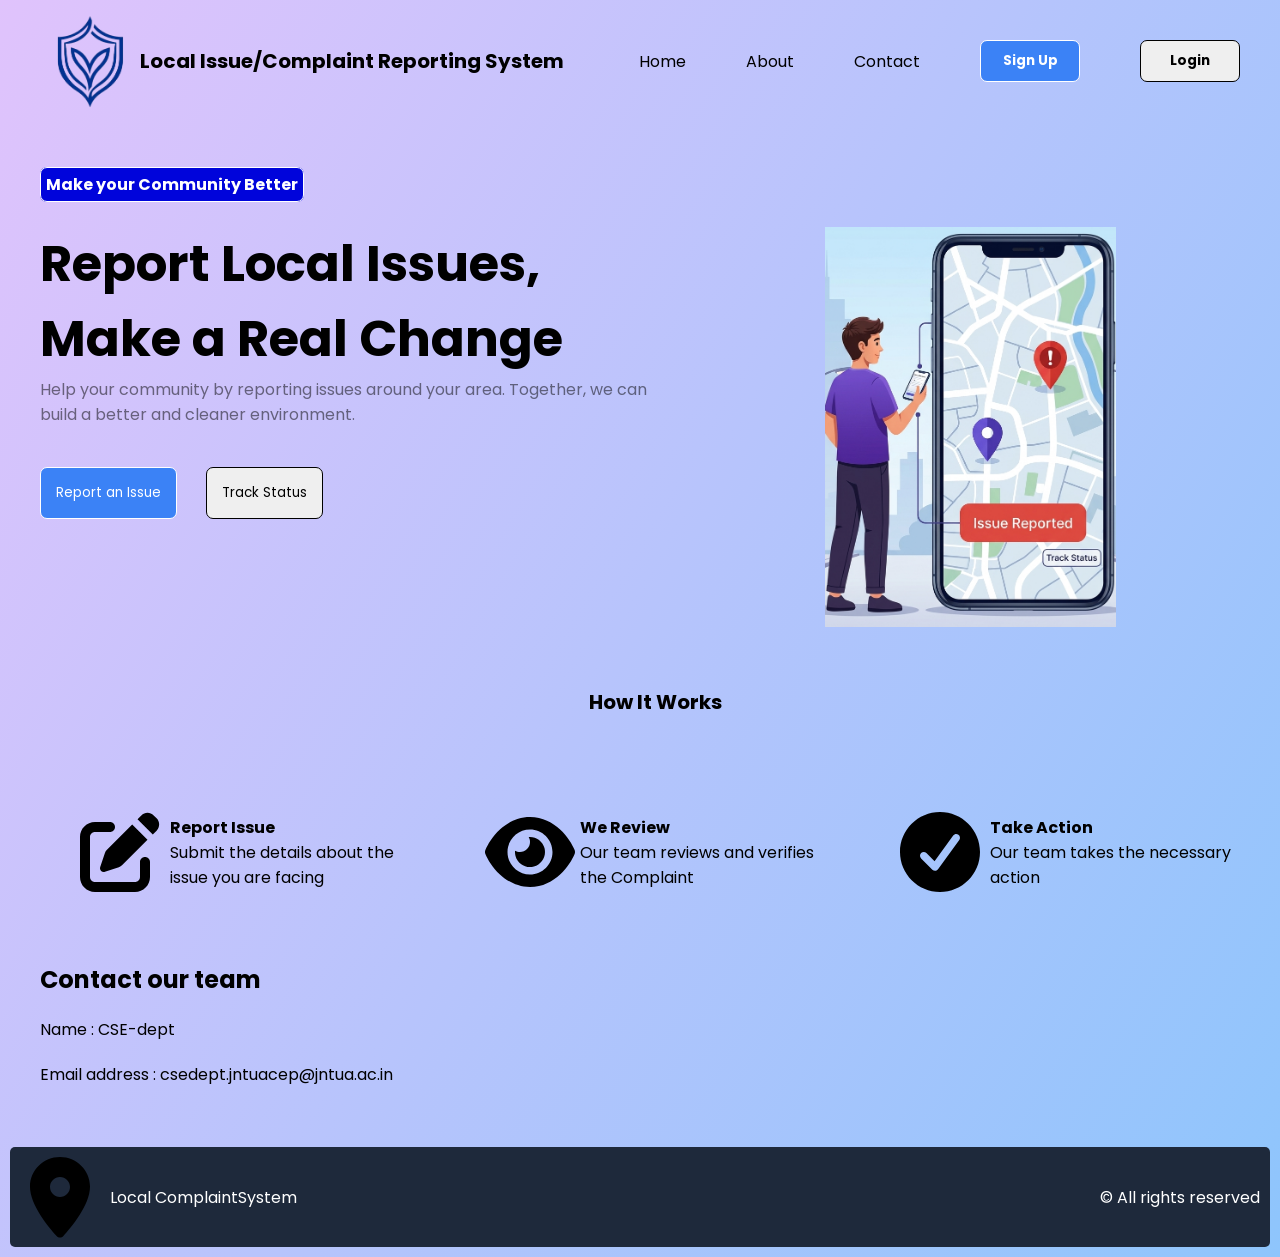
<file: index.html>
<!doctype html>
<html lang="en">
  <head>
    <meta charset="UTF-8" />
    <meta name="viewport" content="width=device-width, initial-scale=1.0" />
    <title>Local Issue/Complaint Reporting System</title>
    <link rel="stylesheet" href="index.css" />
  </head>
  <body>
    <div id="head">
      <div class="name">
        <img src="Images/Logo.png" alt="" />
        <p>Local Issue/Complaint Reporting System</p>
      </div>
      <div class="nav">
        <li><a href="#">Home</a></li>
        <li><a href="#features">About</a></li>
        <li><a href="#contact">Contact</a></li>
        <li><button class="signup" onclick="window.location.href='register.html';">Sign Up</button></li>
        <li><button class="login" onclick="window.location.href='login.html';">Login</button></li>
      </div>
    </div>
    <div class="box">Make your Community Better</div>

    <div id="body">
      <div>
        <p class="big">Report Local Issues,</p>
        <p class="big">Make a Real Change</p>
        <p class="small">
          Help your community by reporting issues around your area. Together, we
          can build a better and cleaner environment.
        </p>
        <button class="issue" onclick="window.location.href='login.html'">Report an Issue</button>
        <button class="status" onclick="window.location.href='track.html'">Track Status</button>
      </div>
      <div class="bcg"></div>
    </div>

    <p id="info">How It Works</p>
    <div id="features">
      <div class="specs">
        <img src="Icons/pen-to-square-solid-full.svg" alt="" />
        <div class="info">
          <span>Report Issue</span>
          <p>Submit the details about the issue you are facing</p>
        </div>
      </div>
      <div class="specs">
        <img src="Icons/eye-solid-full.svg" alt="" />
        <div class="info">
          <span>We Review</span>
          <p>Our team reviews and verifies the Complaint</p>
        </div>
      </div>
      <div class="specs">
        <img src="Icons/circle-check-solid-full.svg" alt="" />
        <div class="info">
          <span>Take Action</span>
          <p>Our team takes the necessary action</p>
        </div>
      </div>
    </div>
    <div id="contact">
      <h2>Contact our team</h2>
      <p>Name : CSE-dept</p>
      <p>Email address : csedept.jntuacep@jntua.ac.in</p>
    </div>
    <div id="foot">
      <div class="loc">
        <img src="Icons/location-dot-solid-full.svg" alt="" /> Local
        ComplaintSystem
      </div>
      <div>&copy All rights reserved</div>
    </div>
  </body>
</html>
</file>
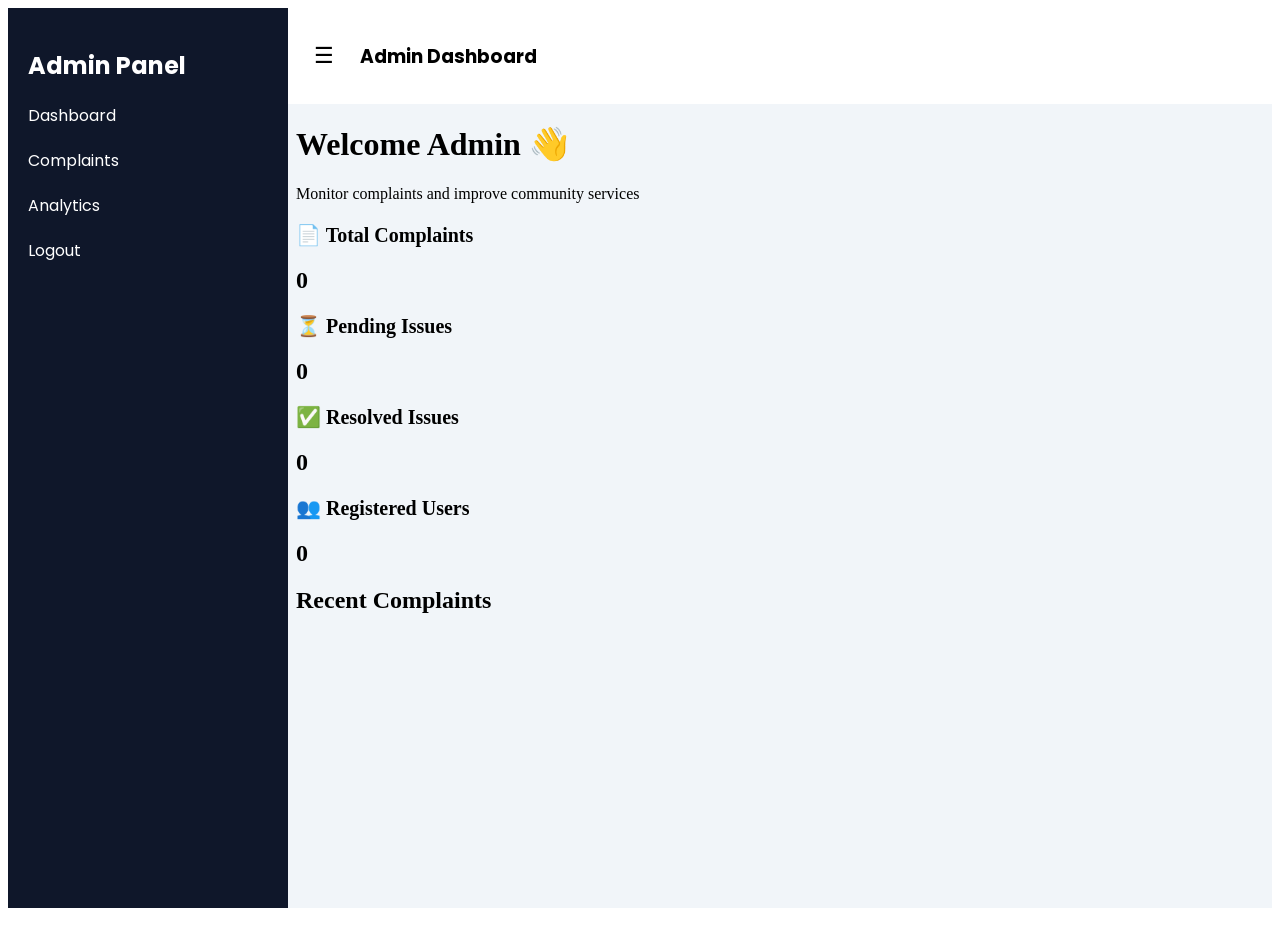
<file: admin.html>
<!DOCTYPE html>
<html lang="en">

<head>
  <meta charset="UTF-8">
  <meta name="viewport" content="width=device-width, initial-scale=1.0">
  <title>Admin page</title>
  <style>
    @import url('https://fonts.googleapis.com/css2?family=Poppins:ital,wght@0,100;0,200;0,300;0,400;0,500;0,600;0,700;0,800;0,900;1,100;1,200;1,300;1,400;1,500;1,600;1,700;1,800;1,900&display=swap');

    body {
      font-family: 'Poppins';
    }

    .dashboard {
      display: flex;
      height: 100vh;
    }

    .sidebar {
      width: 240px;
      background: #0f172a;
      color: white;
      padding: 20px;
      transition: 0.3s;
    }

    .sidebar a {
      display: block;
      color: white;
      margin: 20px 0;
      text-decoration: none;
    }

    .main-content {
      flex: 1;
      background: #f1f5f9;
    }

    .topbar {
      background: white;
      padding: 15px 20px;
      display: flex;
      align-items: center;
      gap: 20px;
    }

    .menu-btn {
      font-size: 22px;
      border: none;
      background: none;
      cursor: pointer;
    }

    iframe {
      position: relative;
      top: 0px;
      width: 100%;
      height: calc(100vh - 60px);
      border: none;
    }

    @media (max-width: 768px) {
      .sidebar {
        position: absolute;
        left: -240px;
        top: 0;
        height: 100%;
        z-index: 1000;
      }

      .sidebar.active {
        left: 0;
      }
    }

    .sidebar {
      width: 240px;
      background: #0f172a;
      color: white;
      padding: 20px;
      transition: 0.3s;
    }

    .sidebar.hide {
      margin-left: -240px;
    }

    @media(max-width:768px) {

      #body {
        flex-direction: column;
        text-align: center;
      }

      #head {
        flex-direction: column;
        gap: 20px;
      }

      .nav {
        flex-wrap: wrap;
        justify-content: center;
      }

      .stats {
        flex-direction: column;
      }

      #features {
        flex-direction: column;
        align-items: center;
      }

    }
  </style>

</head>

<body>
  <div class="dashboard">


    <div class="sidebar" id="sidebar">


      <h2>Admin Panel</h2>

      <a href="#" onclick="loadAdminPage('admin-pages/admin-home.html')">
        Dashboard
      </a>

      <a href="#" onclick="loadAdminPage('admin-pages/complaints.html')">
        Complaints
      </a>

      <a href="#" onclick="loadAdminPage('admin-pages/analytics.html')">
        Analytics
      </a>

      <a href="#" onclick="adminLogout()">
        Logout
      </a>


    </div>



    <div class="main-content">

      <div class="topbar">

        <button class="menu-btn" onclick="toggleSidebar()">
          ☰
        </button>

        <h3>Admin Dashboard</h3>

      </div>

      <iframe id="adminFrame" src="admin-pages/admin-home.html">
      </iframe>


    </div>

  </div>

  <script>
    function toggleSidebar() {
      document.getElementById("sidebar").classList.toggle("hide");
    }
    function loadAdminPage(page) {

      document
        .getElementById("adminFrame")
        .src = page;

    }

    function adminLogout() {

      localStorage.removeItem("isAdmin");

      window.location = "index.html";

    }

  </script>

</body>

</html>
</file>
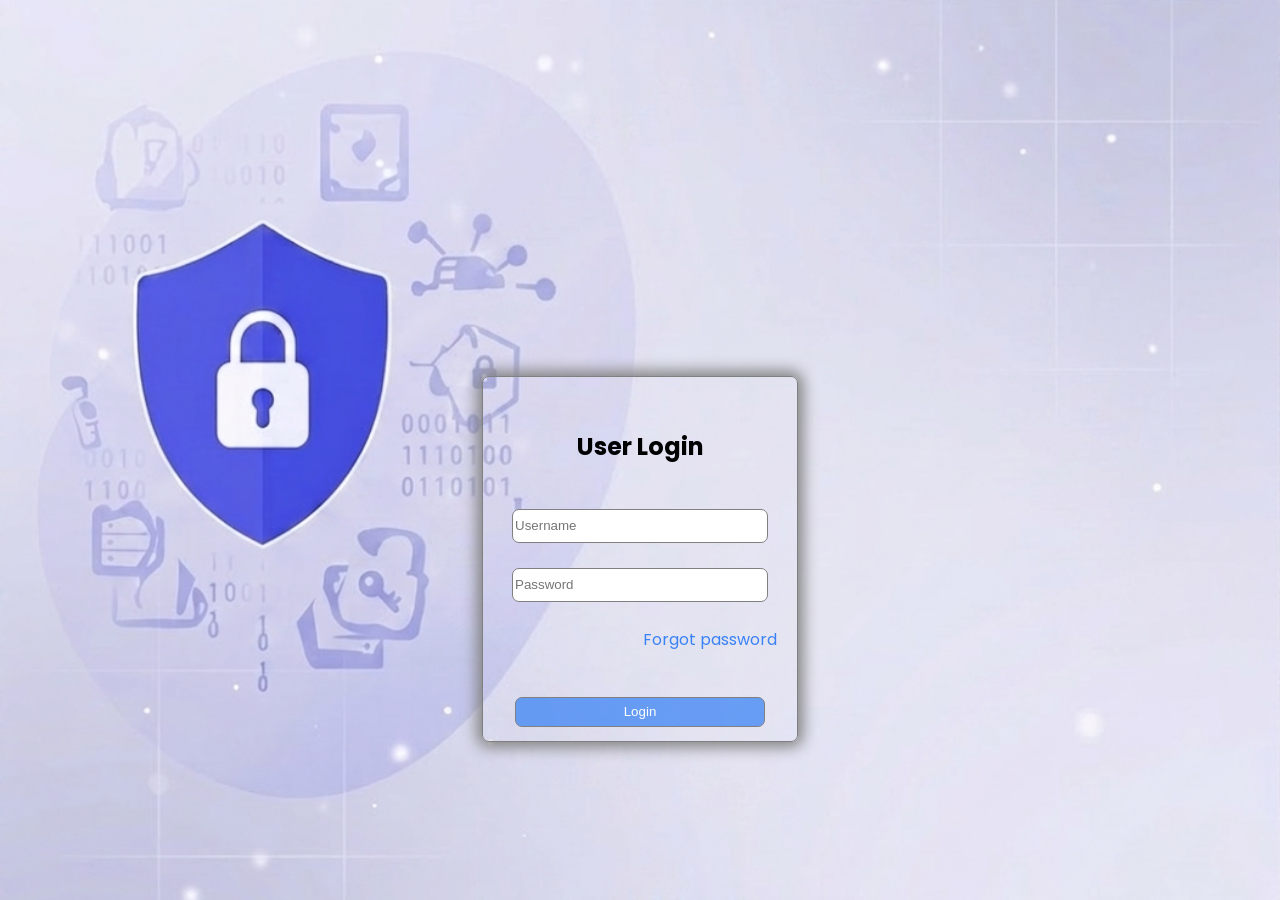
<file: login.html>
<!doctype html>
<html lang="en">

<head>
  <meta charset="UTF-8" />
  <meta name="viewport" content="width=device-width, initial-scale=1.0" />
  <title>Login</title>
  <style>
    @import url('https://fonts.googleapis.com/css2?family=Poppins:ital,wght@0,100;0,200;0,300;0,400;0,500;0,600;0,700;0,800;0,900;1,100;1,200;1,300;1,400;1,500;1,600;1,700;1,800;1,900&display=swap');

    body {
      min-height: 100vh;
      margin: 0;
      display: flex;
      justify-content: center;
      align-items: center;
      flex-direction: column;
      background-image: url(Images/Bcgi.png);
      background-position: center;
      background-repeat: no-repeat;
      background-size: cover;
      z-index: -1;
      font-family: "Poppins";
    }

    #login {
      margin-top: 17%;
      width: 250px;
      height: 300px;
      border: 1px solid gray;
      padding: 2rem;
      border-radius: 7px;
      box-shadow: 0 0 15px 5px grey;
    }

    #login div {
      display: flex;
      flex-direction: column;
      gap: 25px;
      justify-content: center;
      align-items: center;
    }

    #login div input,
    button {
      border: 1px solid gray;
      width: 100%;
      height: 30px;
      border-radius: 7px;
    }

    #login div button {
      position: relative;
      top: 20px;
      background-color: #3b83f6bb;
      color: white;
      cursor: pointer;
    }

    #login div a {
      position: relative;
      color: #3b82f6;
      left: 70px;
      cursor: pointer;
      text-decoration: none;
    }

    @media(max-width:768px) {

      #body {
        flex-direction: column;
        text-align: center;
      }

      #head {
        flex-direction: column;
        gap: 20px;
      }

      .nav {
        flex-wrap: wrap;
        justify-content: center;
      }

      .stats {
        flex-direction: column;
      }

      #features {
        flex-direction: column;
        align-items: center;
      }

    }
  </style>
</head>

<body>
  <div id="login">
    <div>
      <h2>User Login</h2>
      <input id="loginName" placeholder="Username" />
      <input id="loginPass" type="password" placeholder="Password" />
      <a id="forgot">Forgot password</a>
      <button class="login">Login</button>
    </div>
  </div>

  <script>
    document.querySelector(".login").addEventListener("click", () => {
      const nameInput = document.querySelector("#loginName");
      const passInput = document.querySelector("#loginPass");

      const name = nameInput.value.trim();
      const pass = passInput.value;

      if (name === "" || pass === "") {
        alert("Please enter valid name and password");
        return;
      }
      if (name === "admin" && pass === "1234") {

        localStorage.setItem("isAdmin", true);

        window.location = "admin.html";

        return;

      }
      let users = JSON.parse(localStorage.getItem("users")) || [];
      let user = users.find((u) => u.name === name && u.pass === pass);

      if (user) {
        localStorage.setItem("currentUser", user.name);
        alert("Login successful!");
        window.location.href = "user-dashboard.html";
      } else {
        alert("Invalid username or password");
        passInput.value = "";
        passInput.style.borderColor = "red";
      }
    });
    document.querySelector("#forgot").addEventListener("click", () => {
      alert("Please Register again with new Username and Password");

      setTimeout(() => {
        window.location.href = "register.html";
      }, 100);
    });
  </script>
</body>

</html>
</file>
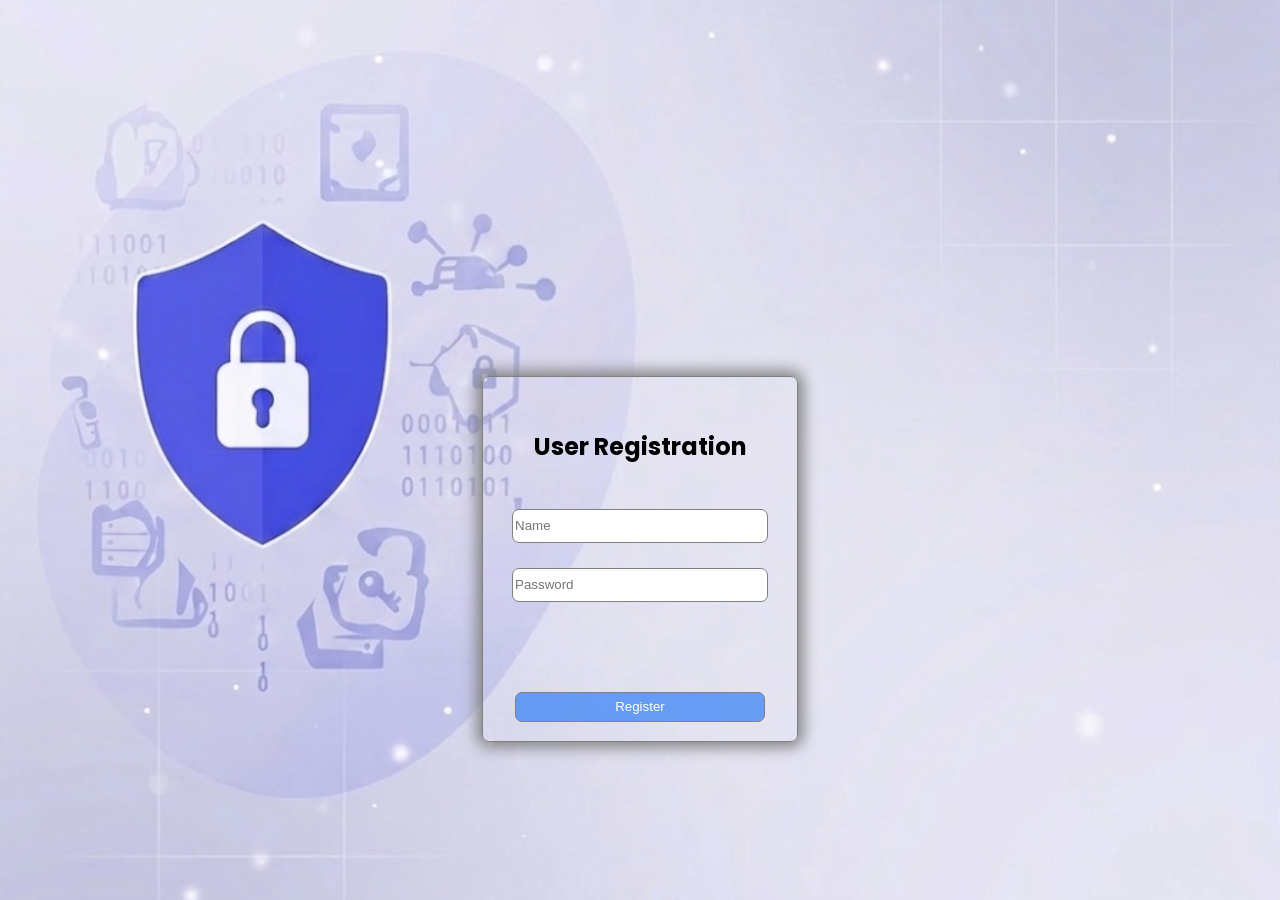
<file: register.html>
<!doctype html>
<html lang="en">

<head>
  <meta charset="UTF-8" />
  <meta name="viewport" content="width=device-width, initial-scale=1.0" />
  <title>User Registration</title>
  <style>
    @import url('https://fonts.googleapis.com/css2?family=Poppins:ital,wght@0,100;0,200;0,300;0,400;0,500;0,600;0,700;0,800;0,900;1,100;1,200;1,300;1,400;1,500;1,600;1,700;1,800;1,900&display=swap');

    body {
      min-height: 100vh;
      margin: 0;
      display: flex;
      justify-content: center;
      align-items: center;
      flex-direction: column;
      background-image: url(Images/Bcgi.png);
      background-position: left;
      background-repeat: no-repeat;
      background-size: cover;
      z-index: -1;
      font-family: "Poppins";
    }

    #sign-up {
      margin-top: 17%;
      width: 250px;
      height: 300px;
      border: 1px solid gray;
      padding: 2rem;
      border-radius: 7px;
      box-shadow: 0 0 15px 5px grey;
    }

    #sign-up div {
      display: flex;
      flex-direction: column;
      gap: 25px;
      justify-content: center;
      align-items: center;
    }

    #sign-up div input,
    button {
      border: 1px solid gray;
      width: 100%;
      height: 30px;
      border-radius: 7px;
    }

    #sign-up div button {
      position: relative;
      top: 40px;
      cursor: pointer;
      background-color: #3b83f6bb;
      color: white;
    }

    #sign-up div a {
      position: relative;
      color: #3b82f6;
      left: 70px;
      cursor: pointer;
      text-decoration: none;
    }

    @media(max-width:768px) {

      #body {
        flex-direction: column;
        text-align: center;
      }

      #head {
        flex-direction: column;
        gap: 20px;
      }

      .nav {
        flex-wrap: wrap;
        justify-content: center;
      }

      .stats {
        flex-direction: column;
      }

      #features {
        flex-direction: column;
        align-items: center;
      }

    }
  </style>
</head>

<body>
  <div id="sign-up">
    <div>
      <h2>User Registration</h2>

      <input type="text" id="regName" placeholder="Name" />
      <input type="password" id="regPass" placeholder="Password" />
      <span id="passError"></span>
      <button id="register">Register</button>
    </div>
  </div>
  <script>
    document.querySelector("#register").addEventListener("click", () => {
      let name = document.querySelector("#regName").value.trim();
      let passInput = document.querySelector("#regPass");
      let pass = passInput.value;
      let errorMsg = document.querySelector("#passError");

      if (name === "" || pass === "") {
        alert("Please enter valid name and password");
        return;
      }

      if (pass.length < 8) {
        passInput.style.borderColor = "red";
        errorMsg.textContent = "Password must be at least 8 characters";
        errorMsg.style.color = "red";
        return;
      }

      let users = JSON.parse(localStorage.getItem("users")) || [];
      users.push({ name, pass });
      localStorage.setItem("users", JSON.stringify(users));

      alert("Registered");
      document.querySelector("#regName").value = "";
      document.querySelector("#regPass").value = "";
      passInput.style.borderColor = "";
      errorMsg.textContent = "";
      window.location.href = "login.html";
    });
  </script>
</body>

</html>
</file>
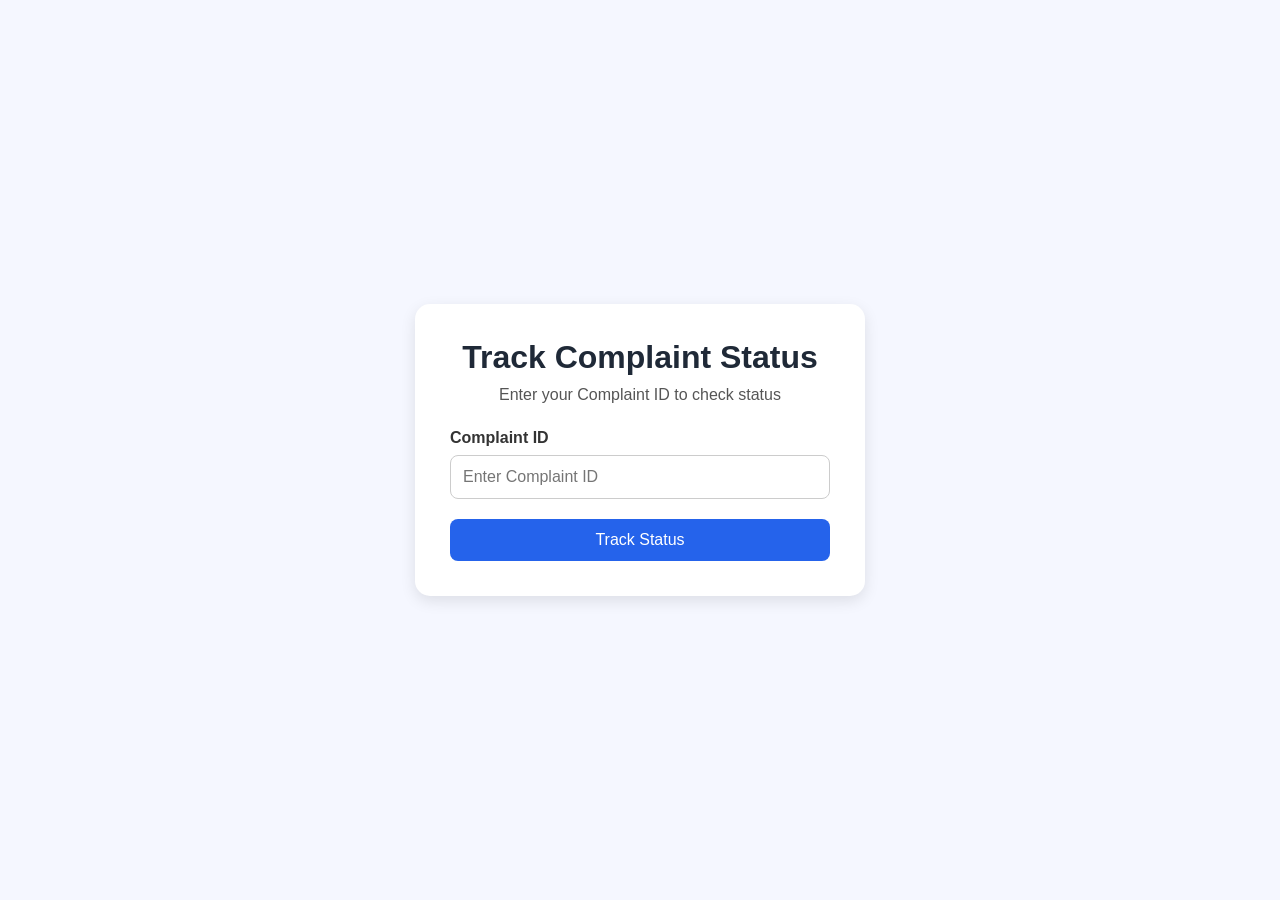
<file: track.html>
<!DOCTYPE html>
<html lang="en">
<head>
    <meta charset="UTF-8">
    <meta name="viewport" content="width=device-width, initial-scale=1.0">
    <title>Track Complaint Status</title>

    <style>
        *{
            margin:0;
            padding:0;
            box-sizing:border-box;
            font-family: Arial, Helvetica, sans-serif;
        }

        body{
            background:#f5f7ff;
        }

        .container{
            width:100%;
            min-height:100vh;
            display:flex;
            justify-content:center;
            align-items:center;
            padding:20px;
        }

        .track-box{
            background:white;
            width:450px;
            padding:35px;
            border-radius:15px;
            box-shadow:0 5px 15px rgba(0,0,0,0.1);
        }

        .track-box h1{
            text-align:center;
            color:#1f2937;
            margin-bottom:10px;
        }

        .track-box p{
            text-align:center;
            color:#555;
            margin-bottom:25px;
        }

        .input-box{
            margin-bottom:20px;
        }

        .input-box label{
            display:block;
            margin-bottom:8px;
            font-weight:bold;
            color:#333;
        }

        .input-box input{
            width:100%;
            padding:12px;
            border:1px solid #ccc;
            border-radius:8px;
            font-size:16px;
        }

        .btn{
            width:100%;
            padding:12px;
            background:#2563eb;
            border:none;
            color:white;
            font-size:16px;
            border-radius:8px;
            cursor:pointer;
            transition:0.3s;
        }

        .btn:hover{
            background:#1d4ed8;
        }

        .status-box{
            margin-top:25px;
            padding:15px;
            background:#eef4ff;
            border-left:5px solid #2563eb;
            border-radius:8px;
            display:none;
        }

        .status-box h3{
            margin-bottom:10px;
            color:#1e40af;
        }

        .status-box p{
            text-align:left;
            margin:5px 0;
            color:#333;
        }
    </style>
</head>

<body>

<div class="container">
    <div class="track-box">

        <h1>Track Complaint Status</h1>
        <p>Enter your Complaint ID to check status</p>

        <div class="input-box">
            <label>Complaint ID</label>
            <input type="text" id="complaintId" placeholder="Enter Complaint ID">
        </div>

        <button class="btn" onclick="trackStatus()">Track Status</button>

        <div class="status-box" id="statusBox">
            <h3>Complaint Details</h3>
            <p><strong>ID:</strong> <span id="id"></span></p>
            <p><strong>Reported By:</strong><span id="name"></span></p>
            <p><strong>Status:</strong> <span id="status"></span></p>
            <p><strong>Issue:</strong> <span id="issue"></span></p>
            <p><strong>Updated On:</strong> <span id="date"></span></p>
        </div>

    </div>
</div>

<script>
    function trackStatus(){

        let complaintId = document.getElementById("complaintId").value;
        let name = document.querySelector("#name");
        let nameVal = '';
        let issue = document.querySelector("#issue");
        let issueVal = '';
        let date = document.querySelector("#date");
        let dateVal = '';
        if(complaintId==""){
            alert("Please enter Complaint ID");
            return;
        }
        let status = ""
        document.getElementById("statusBox").style.display = "block";
        document.getElementById("id").innerText = complaintId;
        let data = JSON.parse(localStorage.complaints);
        data.forEach(e => {
           if(e.id == complaintId){
                status = e.status;
                nameVal = ' '+e.user;
               issueVal = e.issue;
               dateVal = e.date;
            }
        });
        name.innerText = nameVal;
        issue.innerText = issueVal;
        date.innerText = dateVal;
        document.getElementById("status").innerText = status;
    }
</script>
</body>
</html>
</file>
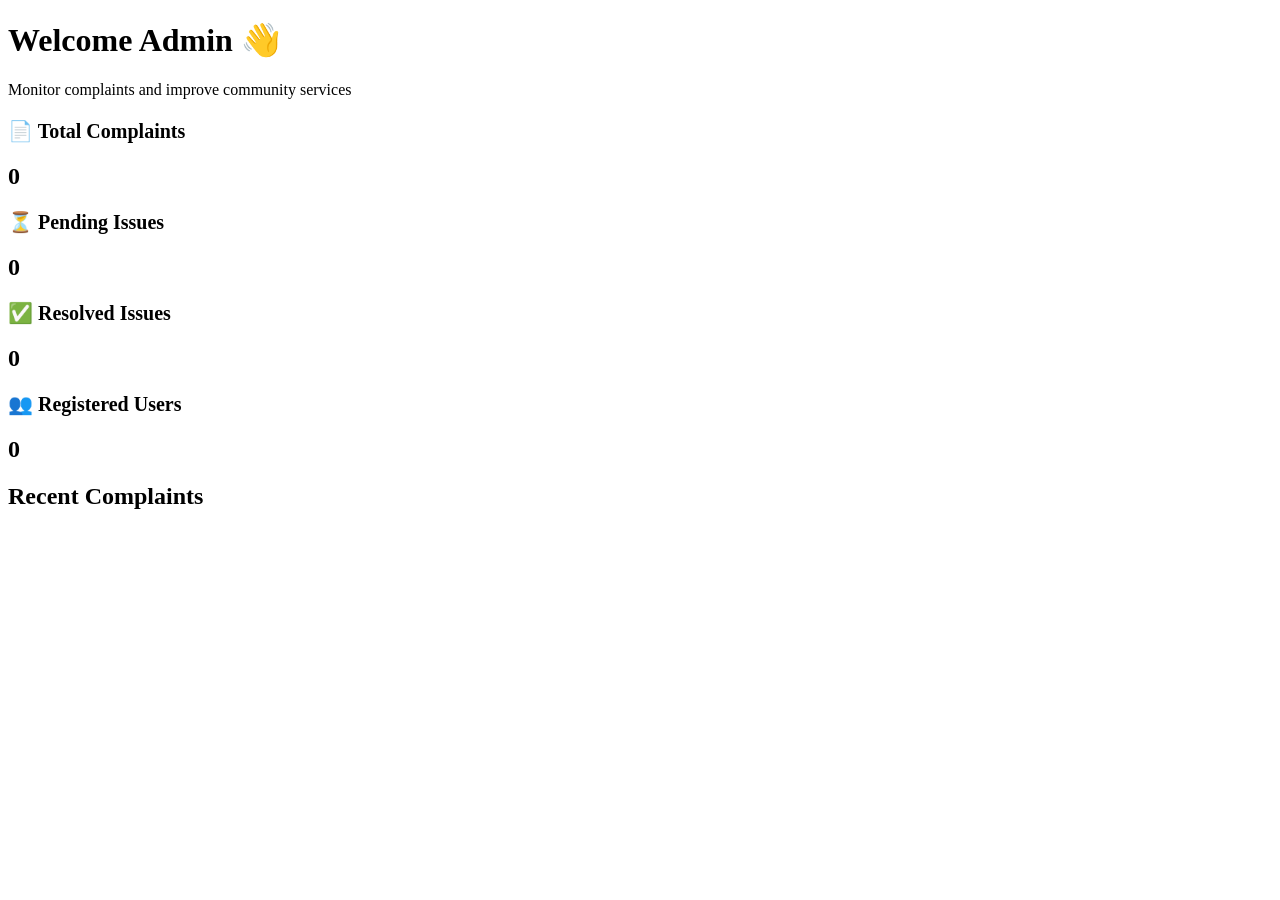
<file: admin-pages/admin-home.html>
<!DOCTYPE html>
<html lang="en">

<head>
    <meta charset="UTF-8">
    <meta name="viewport" content="width=device-width, initial-scale=1.0">
    <title>Document</title>
</head>
<style>
    .txt{
        font-size: 20px;
        font-weight: bold;
    }
    
</style>
<body>
    <div class="admin-dashboard">
        <div class="admin-banner">
            <div></div>
            <h1>Welcome Admin 👋</h1>
            <p>
                Monitor complaints and improve community services
            </p>
        </div>
    </div>
    <div class="stats-grid">
        <div class="modern-stat-card">

            <div class="stat-icon blue">

                <div>

                    <p class="txt"> 📄 Total Complaints</p>
                    <h2 id="totalComplaints">
                        0
                    </h2>


                </div>
            </div>


        </div>

        <div class="modern-stat-card">

            <div class="stat-icon orange">
                <p class="txt">⏳ Pending Issues</p>
            </div>

            <div>

                <h2 id="pendingComplaints">
                    0
                </h2>



            </div>

        </div>

        <div class="modern-stat-card">

            <div class="stat-icon green">

                <p class="txt">✅ Resolved Issues</p>
            </div>

            <div>

                <h2 id="resolvedComplaints">
                    0
                </h2>


            </div>

        </div>

        <div class="modern-stat-card">

            <div class="stat-icon purple">
                <p class="txt">👥 Registered Users</p>
            </div>

            <div>

                <h2 id="totalUsers">
                    0
                </h2>



            </div>

        </div>


    </div>



    <div class="activity-section">


        <div class="section-header">

            <h2>Recent Complaints</h2>

        </div>

        <div id="recentComplaints">

        </div>


    </div>

    </div>

    <script>

        let complaints =
            JSON.parse(localStorage.getItem("complaints")) || [];

        let users =
            JSON.parse(localStorage.getItem("users")) || [];

        document.getElementById("totalComplaints")
            .innerText = complaints.length;

        document.getElementById("pendingComplaints")
            .innerText =
            complaints.filter(
                c => c.status === "Pending"
            ).length;

        document.getElementById("resolvedComplaints")
            .innerText =
            complaints.filter(
                c => c.status === "Resolved"
            ).length;

        document.getElementById("totalUsers")
            .innerText = users.length;

        let recentDiv =
            document.getElementById("recentComplaints");

        complaints.slice(-5).reverse().forEach(c => {

            let icon = "📌";

            if (c.issue === "Road Damage") {
                icon = "🚧";
            }

            if (c.issue === "Garbage Issue") {
                icon = "🗑";
            }

            recentDiv.innerHTML += `

    <div class="activity-card">

      <div class="activity-left">

        <div class="activity-icon">
          ${icon}
        </div>

        <div>

          <h3>${c.issue}</h3>

          <p>
            Reported by ${c.user}
          </p>

        </div>

      </div>

      <span class="
        ${c.status === "Resolved"
                    ? "resolved"
                    : "pending"}
      ">

        ${c.status}

      </span>

    </div>

  `;

        });

    </script>
</body>

</html>
</file>
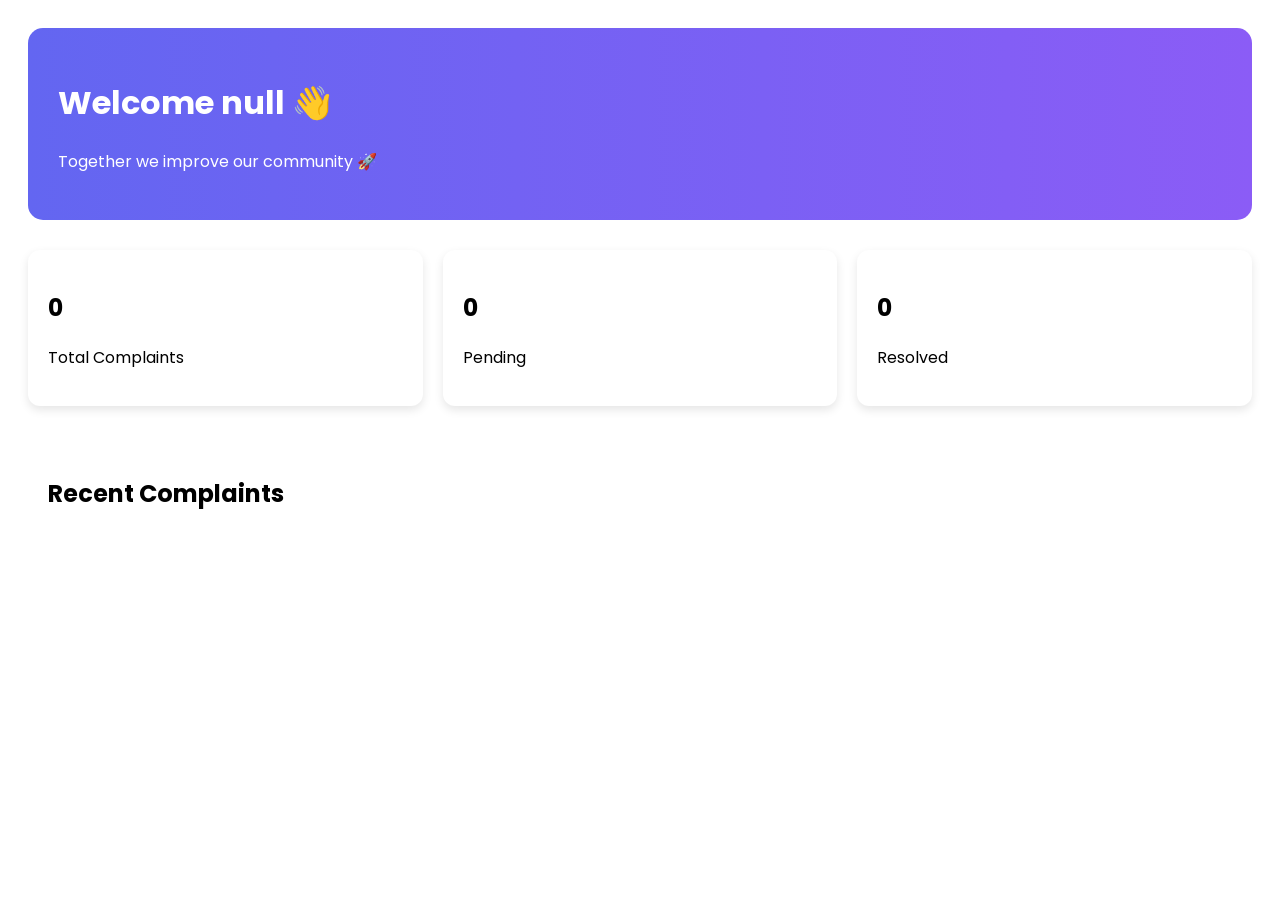
<file: pages/home.html>
<!doctype html>
<html lang="en">

<head>
  <meta charset="UTF-8" />
  <meta name="viewport" content="width=device-width, initial-scale=1.0" />
  <title>Home</title>
  <style>
    @import url('https://fonts.googleapis.com/css2?family=Poppins:ital,wght@0,100;0,200;0,300;0,400;0,500;0,600;0,700;0,800;0,900;1,100;1,200;1,300;1,400;1,500;1,600;1,700;1,800;1,900&display=swap');

    body {
      font-family: 'Poppins';
    }

    .dashboard-home {
      padding: 20px;
    }

    .welcome-card {
      background: linear-gradient(to right, #6366f1, #8b5cf6);
      color: white;
      padding: 30px;
      border-radius: 15px;
      margin-bottom: 30px;
    }

    .stats {
      display: flex;
      gap: 20px;
      margin-bottom: 30px;
    }

    .stat-card {
      background: white;
      padding: 20px;
      border-radius: 12px;
      flex: 1;
      box-shadow: 0 4px 10px rgba(0, 0, 0, 0.1);
    }

    .recent-section {
      background: white;
      padding: 20px;
      border-radius: 12px;
    }

    @media(max-width:768px) {

      #body {
        flex-direction: column;
        text-align: center;
      }

      #head {
        flex-direction: column;
        gap: 20px;
      }

      .nav {
        flex-wrap: wrap;
        justify-content: center;
      }

      .stats {
        flex-direction: column;
      }

      #features {
        flex-direction: column;
        align-items: center;
      }

    }
  </style>
</head>

<body>
  <div class="dashboard-home">
    <div class="welcome-card">
      <h1 id="welcomeText"></h1>
      <p>Together we improve our community 🚀</p>
    </div>

    <div class="stats">
      <div class="stat-card">
        <h2 id="totalCount">0</h2>
        <p>Total Complaints</p>
      </div>

      <div class="stat-card">
        <h2 id="pendingCount">0</h2>
        <p>Pending</p>
      </div>

      <div class="stat-card">
        <h2 id="resolvedCount">0</h2>
        <p>Resolved</p>
      </div>
    </div>

    <div class="recent-section">
      <h2>Recent Complaints</h2>

      <div id="recentComplaints"></div>
    </div>
  </div>
  <script>
    let currentUser = localStorage.getItem("currentUser");

    document.getElementById("welcomeText").innerText =
      "Welcome " + currentUser + " 👋";

    let complaints = JSON.parse(localStorage.getItem("complaints")) || [];


    let userComplaints = complaints.filter((c) => c.user === currentUser);


    let total = userComplaints.length;

    let pending = userComplaints.filter((c) => c.status === "Pending").length;

    let resolved = userComplaints.filter(
      (c) => c.status === "Resolved",
    ).length;


    document.getElementById("totalCount").innerText = total;
    document.getElementById("pendingCount").innerText = pending;
    document.getElementById("resolvedCount").innerText = resolved;


    let recentDiv = document.getElementById("recentComplaints");

    userComplaints
      .slice(-3)
      .reverse()
      .forEach((c) => {
        recentDiv.innerHTML += `
    <div class="card">
      <h3>${c.issue}</h3>
      <p>Status: ${c.status}</p>
      <p>Location: ${c.location}</p>
    </div>
  `;
      });
  </script>
</body>

</html>
</file>
<file: index.css>
@import url('https://fonts.googleapis.com/css2?family=Poppins:ital,wght@0,100;0,200;0,300;0,400;0,500;0,600;0,700;0,800;0,900;1,100;1,200;1,300;1,400;1,500;1,600;1,700;1,800;1,900&display=swap');

* {
    padding: 0;
    margin: 0;
    font-family: 'Poppins';
}

body {
    background-color: #FAFAF8;
    background-color: #FAFAF8;
    margin: 0;
    font-family: 'Poppins';
    border-radius: 5px;
    margin: 10px;
    /* padding: 10px; */
    padding-left: 30px;
    background-image: linear-gradient(120deg, #e0c3fc 0%, #8ec5fc 100%);

}

.name {
    display: flex;
    align-items: center;
}

.name img {
    width: 100px;
    height: 100px;
    object-fit: cover;
    background-color: linear-gradient(120deg, #e0c3fc 0%, #8ec5fc 100%);
    ;
}

.name p {
    font-weight: bold;
    font-size: 20px;
}


.nav {
    display: flex;
    align-items: center;
}

.nav li {
    list-style: none;
    padding: 30px;
}

.login {
    width: 100px;
    padding: 10px;
    border: 1px solid;
    border-radius: 7px;
    font-weight: bold;
}

.signup {
    width: 100px;
    padding: 10px;
    border: 1px solid;
    border-radius: 7px;
    background-color: #3B82F6;
    color: white;
    font-weight: bold;

}

.nav li a {
    text-decoration: none;
    color: black;
}

#head {
    display: flex;
    justify-content: space-between;
    margin-bottom: 60px;
}

.box {
    display: inline;
    padding: 5px;
    border: 1px solid white;
    border-radius: 7px;
    background-color: #0004db;
    color: white;
    font-weight: bold;
    /* margin-bottom: 60px; */
}

.big {
    font-weight: bold;
    font-size: 50px;
}

.small {
    font-weight: 400;
    opacity: 0.5;
    margin-bottom: 40px;
}


.status {
    padding: 15px;
    border: 1px solid;
    border-radius: 7px;
    font-weight: 400;
    margin-left: 25px;
    /* font-weight: bold; */
}


.issue {
    padding: 15px;
    border: 1px solid;
    border-radius: 7px;
    background-color: #3B82F6;
    color: white;
    font-weight: 400;
    cursor: pointer;
    /* font-weight: bold; */
}

.bcg {
    width: 100%;
    max-width: 600px;
    height: 400px;
    background-image: url("Images/Image.png");
    background-position: center;
    background-repeat: no-repeat;
    background-size: contain;
}

#body img {
    width: 554px;
    height: 454px;
    border: none;
}

#body {
    margin-top: 30px;
    display: flex;

}

#info {
    margin-top: 60px;
    text-align: center;
    font-weight: bold;
    font-size: 20px;
}

.info span {
    font-weight: bold;
}

#features {
    margin-top: 60px;
    display: flex;
    justify-content: space-around;
}

.specs {
    margin-top: 25px;
    display: inline-flex;
    justify-content: space-between;
    width: 350px;
    /* border: 1px solid grey; */
    align-items: center;
}

.specs img {
    width: 100px;
    height: 100px;
    object-fit: cover;
    fill: #3B82F6;
}

.loc img {
    width: 100px;
    height: 100px;
    object-fit: cover;
}

.loc {
    display: flex;
    justify-content: space-between;
    align-items: center;
    color: white;
}

#foot div {
    margin-right: 10px;
}

#foot {
    margin-left: -30px;
    margin-top: 60px;
    border-radius: 5px;
    display: flex;
    justify-content: space-between;
    align-items: center;
    background-color: #1E293B;
    color: white;
}

button:hover {
    cursor: pointer;
}

#contact {
    margin-top: 60px;
    display: flex;
    justify-content: space-between;
    gap: 20px;
    flex-direction: column;
}

@media(max-width:768px) {

    #body {
        flex-direction: column;
        text-align: center;
    }

    #head {
        flex-direction: column;
        gap: 20px;
    }

    .nav {
        flex-wrap: wrap;
        justify-content: center;
    }

    .stats {
        flex-direction: column;
    }

    #features {
        flex-direction: column;
        align-items: center;
    }

}
</file>
